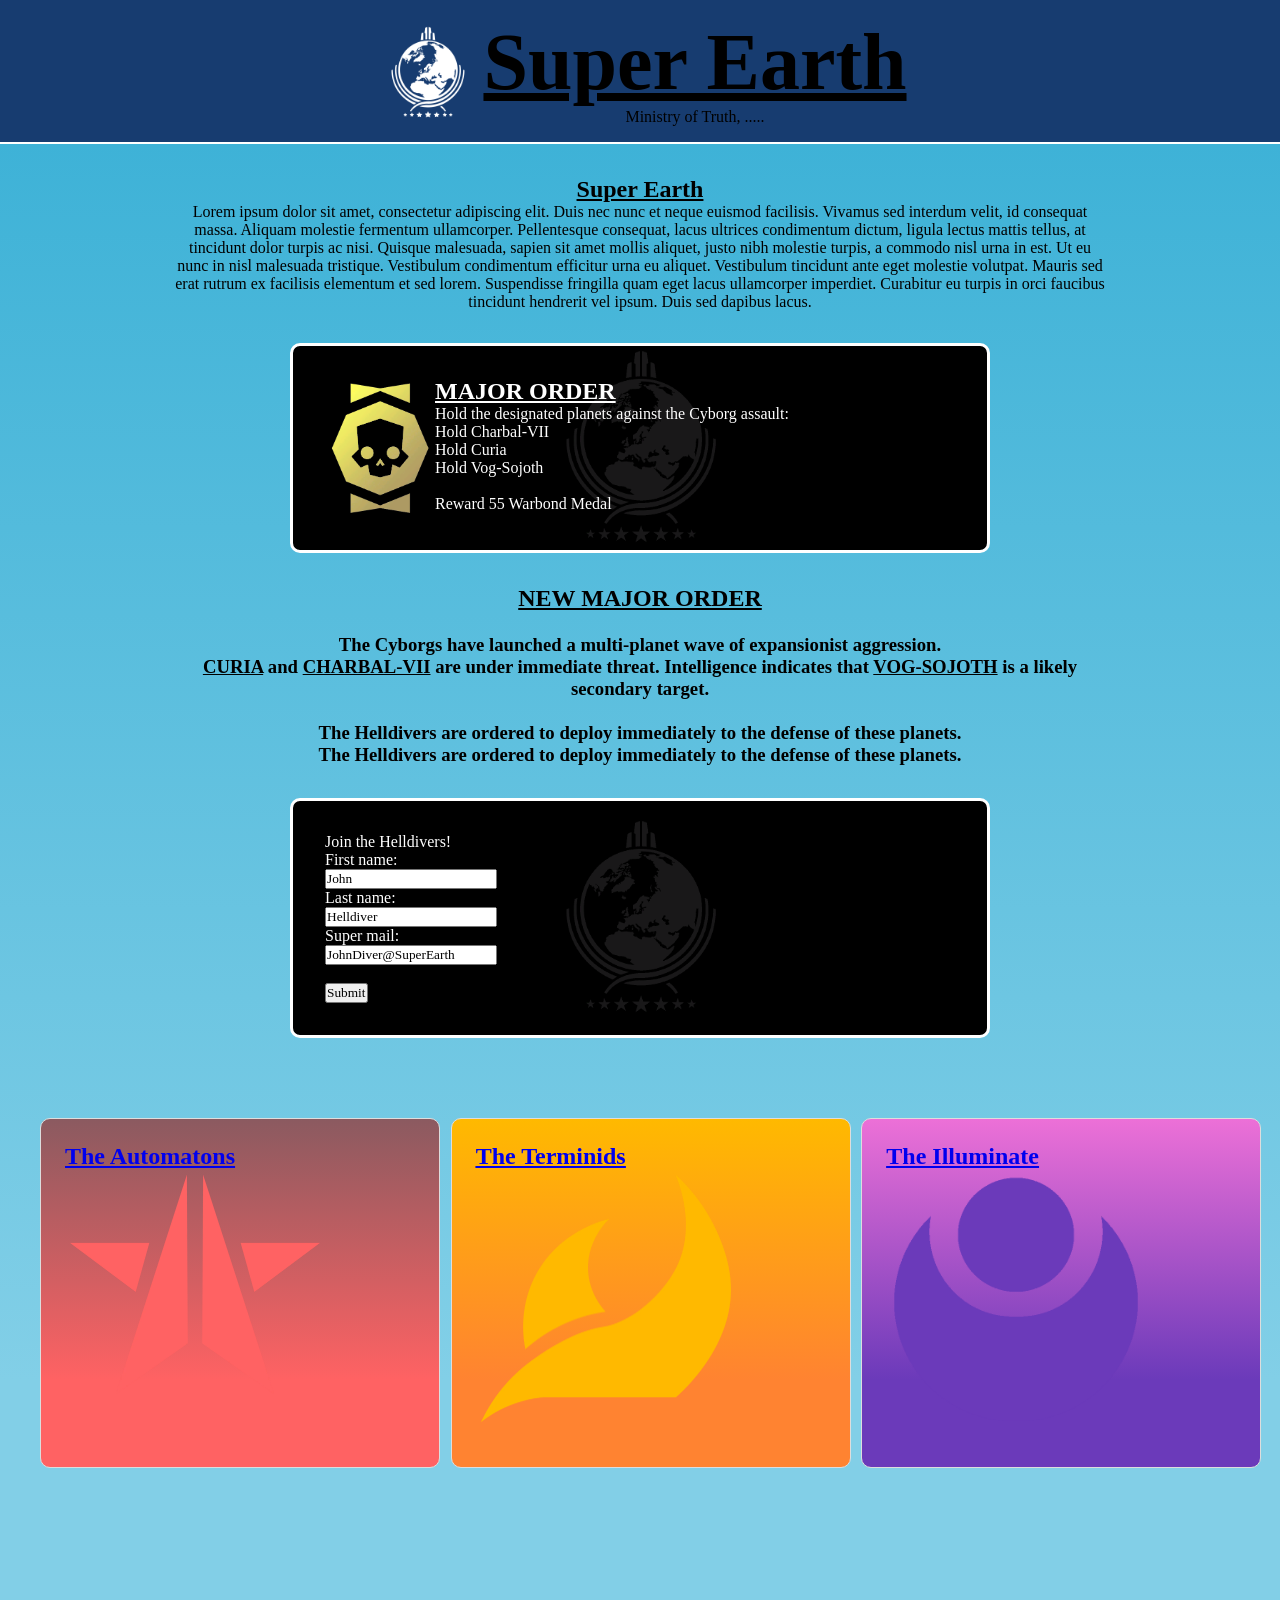
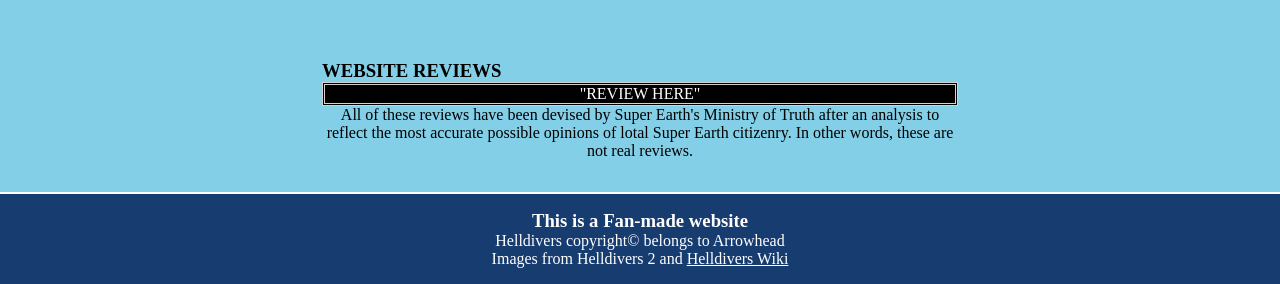
<file: index.html>
<!DOCTYPE html>
<html lang="en"> 
<!--Hii, you looking at my code--> 
    <!--https://www.lipsum.com/--> 

<head> 
    <title>Super Earth website</title>
    <link rel="stylesheet" href="styles.css">
</head>

<body>

    <header class="header"> 
        <img src="Images/Super-Earth-logo.webp" id="logo"> <!--https://helldivers.fandom.com/wiki/Flag_of_Super_Earth-->
        <div id="head_text">
            <h1><u>Super Earth</u></h1>
            <P>Ministry of Truth, .....</P>
        </div>
         
    </header>

    <main id="SE">
        <div class="lots_text">
            <h2><u>Super Earth</u></h2>
            <P>
                Lorem ipsum dolor sit amet, consectetur adipiscing elit. Duis nec nunc et neque euismod facilisis.
                Vivamus sed interdum velit, id consequat massa. Aliquam molestie fermentum ullamcorper. Pellentesque 
                consequat, lacus ultrices condimentum dictum, ligula lectus mattis tellus, at tincidunt dolor turpis ac 
                nisi. Quisque malesuada, sapien sit amet mollis aliquet, justo nibh molestie turpis, a commodo nisl urna 
                in est. Ut eu nunc in nisl malesuada tristique. Vestibulum condimentum efficitur urna eu aliquet. Vestibulum 
                tincidunt ante eget molestie volutpat. Mauris sed erat rutrum ex facilisis elementum et sed lorem. Suspendisse 
                fringilla quam eget lacus ullamcorper imperdiet. Curabitur eu turpis in orci faucibus tincidunt hendrerit vel 
                ipsum. Duis sed dapibus lacus. 
            </P>
        </div>

        <div id="MO">
            <img src="Images/Medel.png" id="medel">
            <div>
                <h2><u>MAJOR ORDER</u></h2>
                <P>
                   Hold the designated planets against the Cyborg assault:<br>
                   Hold Charbal-VII <br>
                   Hold Curia <br>
                   Hold Vog-Sojoth <br>
                   <br>
                </P>
                <p id="small">
                    Reward 55 Warbond Medal
                </p>
            </div>
        </div>

         <div class="lots_text">
            <h2><u>NEW MAJOR ORDER</u></h2>
            <h3> 
                <br>
                The Cyborgs have launched a multi-planet wave of expansionist aggression. <br>
                <u>CURIA</u> and <u>CHARBAL-VII</u> are under immediate threat. Intelligence indicates that <u>VOG-SOJOTH</u> is a likely secondary target. <br> <br>
                The Helldivers are ordered to deploy immediately to the defense of these planets. <br>
                The Helldivers are ordered to deploy immediately to the defense of these planets.
                <br>
            </h2>
        </div>


        <div class="this">
            <p>Join the Helldivers!</p>
            <form > <!-- https://www.w3schools.com/html/html_forms.asp -->
                <label for="fname">First name:</label><br>
                <input type="text" id="fname" name="fname" value="John"><br>
                
                <label for="lname">Last name:</label><br>
                <input type="text" id="lname" name="lname" value="Helldiver"><br>
                
                <label for="Email">Super mail: </label><br>
                <input type="email" id="Email" name="email" value="JohnDiver@SuperEarth"><br><br>

                <input type="submit" value="Submit">
            </form> 
        </div>

        <section id="Content"> 
            
            <nav class="Nav-grid">

                <a href="bots.html">
                    <div class="Nav-card" id="Bots">
                        <h2><u>The Automatons</u></h2> 
                        <img src="Images/Automatons_Icon.webp" alt="Automatons Logo" >
                    </div>
                </a>

                <a href="bugs.html">
                    <div class="Nav-card" id="bugs">
                        <h2><u>The Terminids</u></h2> 
                        <img src="Images/Terminids_Icon.webp" alt="Terminids Logo" >
                    </div>
                </a>

                <a href="squids.html">
                    <div class="Nav-card" id="squids">
                        <h2><u>The Illuminate</u></h2> 
                        <img src="Images/Illuminate_Icon.webp" alt="Illuminate Logo">
                    </div>
                </a>

            </nav>
        </section>     

        <section id="web-review">
            <h3>WEBSITE REVIEWS</h3>
            <div id="review">
                <p>"REVIEW HERE"</p>
            </div>
            <p>
                All of these reviews have been devised by Super Earth's Ministry of Truth
                after an analysis to reflect the most accurate possible opinions of lotal
                Super Earth citizenry. In other words, these are not real reviews.
            </p>
        </div>

    </main>

    <footer id="footer"> <!--Add stuff about how it's a fan website and Ivycomb owns all rights-->
        
        <div id="Credit">

            <h3>This is a Fan-made website</h3>
            <p> Helldivers copyright&copy; belongs to Arrowhead</p>
            <p>Images from Helldivers 2 and <a class="link" href="https://helldivers.fandom.com/wiki/Helldivers_Wiki" target="_blank" rel="noopener noreferrer">Helldivers Wiki</a> </p> 
        </div>

    </footer>
</body>
</file>
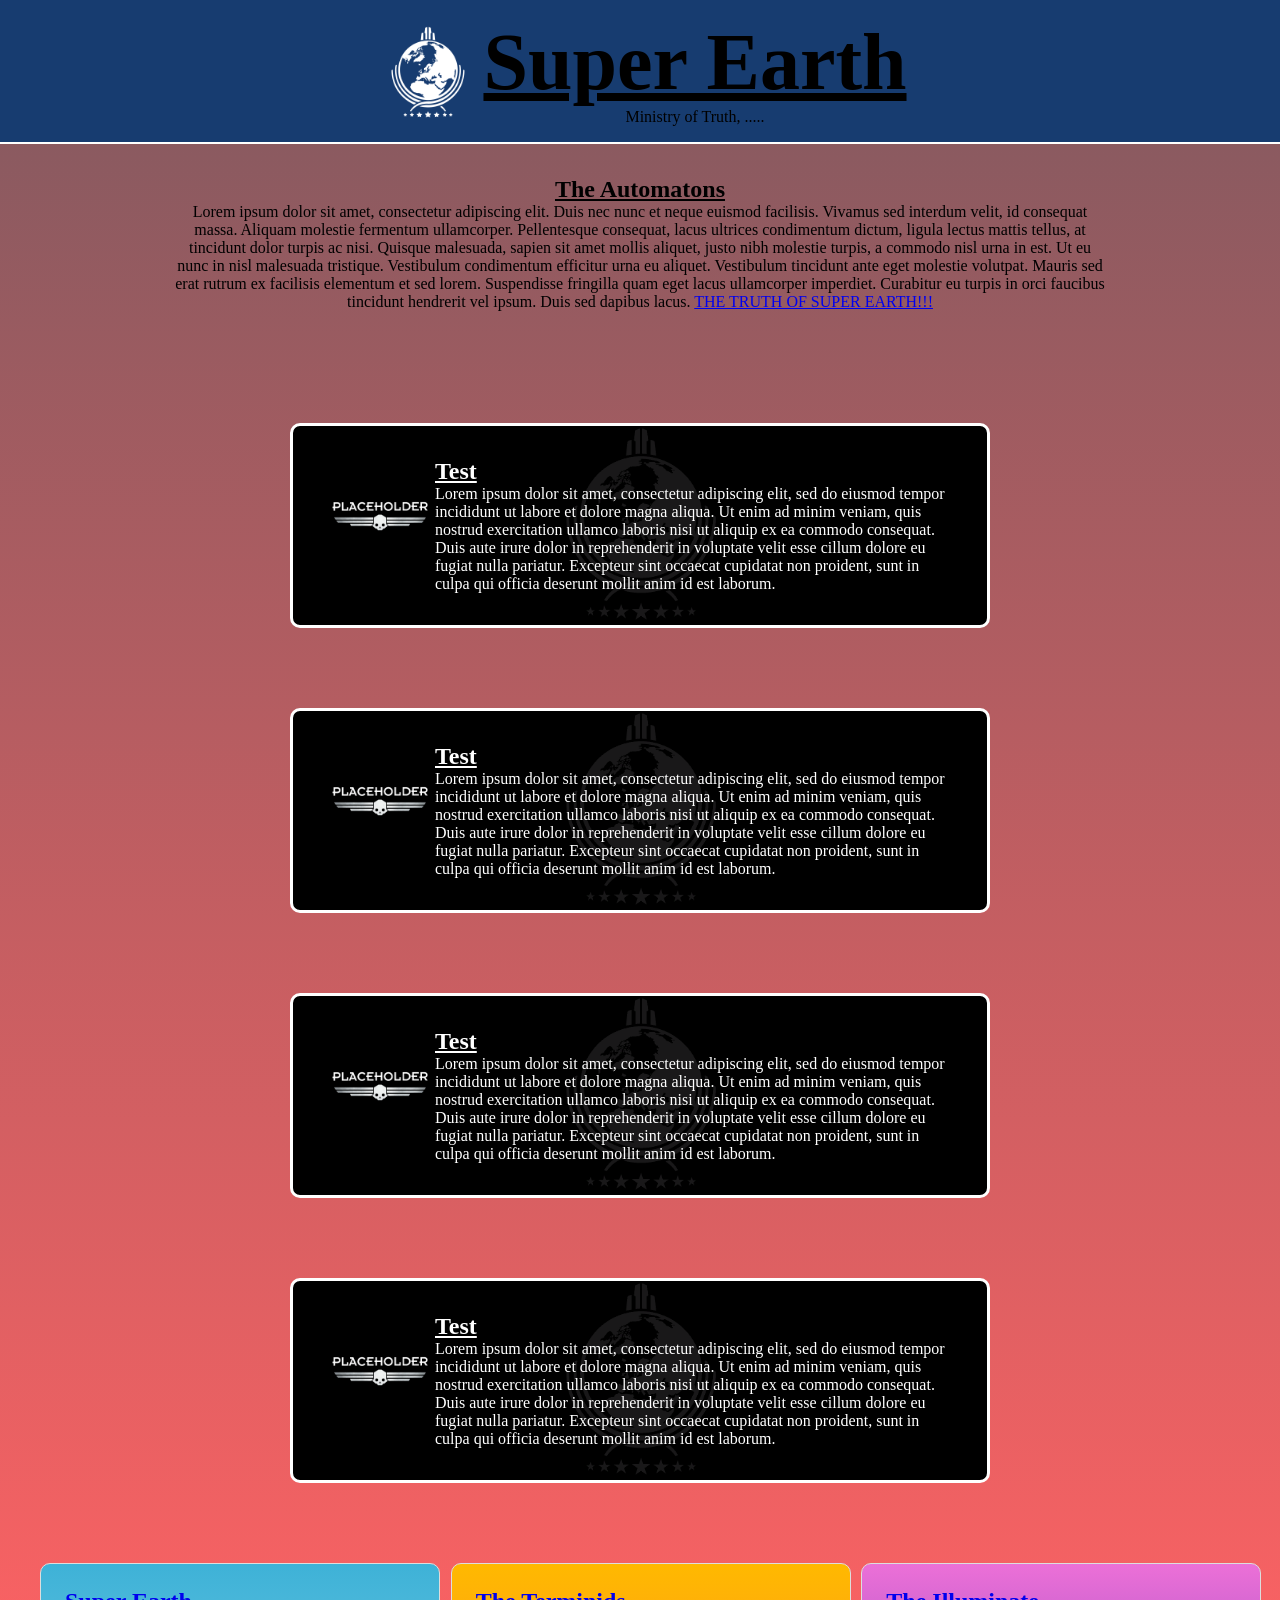
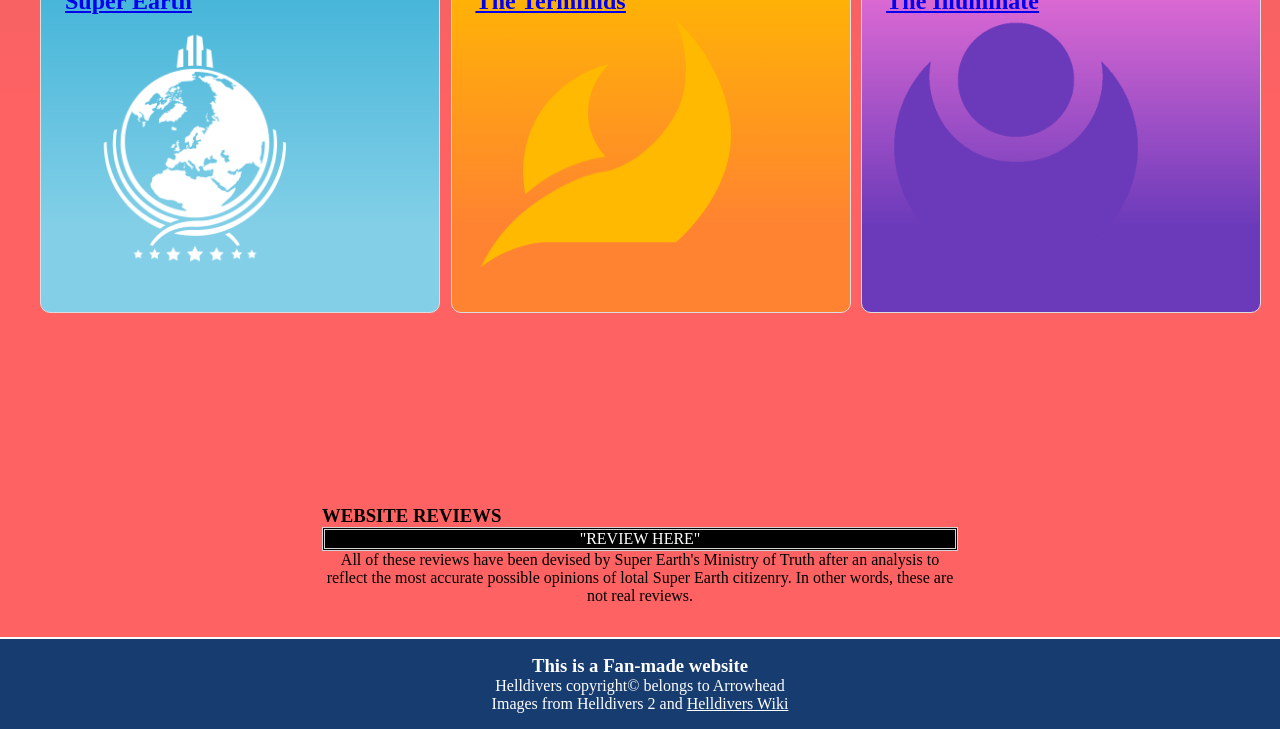
<file: bots.html>
<head> 
    <title>Super Earth website</title>
    <link rel="stylesheet" href="styles.css">
</head>

<body>

    <header class="header"> 
        <img src="Images/Super-Earth-logo.webp" id="logo"> <!--https://helldivers.fandom.com/wiki/Flag_of_Super_Earth-->
        <div id="head_text">
            <h1><u>Super Earth</u></h1>
            <P>Ministry of Truth, .....</P>
        </div>
         
    </header>

    <main id="Bots">
            
        <div class="lots_text">
            <h2><u>The Automatons</u></h2>
            <P>
                 Lorem ipsum dolor sit amet, consectetur adipiscing elit. Duis nec nunc et neque euismod facilisis.
                  Vivamus sed interdum velit, id consequat massa. Aliquam molestie fermentum ullamcorper. Pellentesque 
                  consequat, lacus ultrices condimentum dictum, ligula lectus mattis tellus, at tincidunt dolor turpis ac 
                  nisi. Quisque malesuada, sapien sit amet mollis aliquet, justo nibh molestie turpis, a commodo nisl urna 
                  in est. Ut eu nunc in nisl malesuada tristique. Vestibulum condimentum efficitur urna eu aliquet. Vestibulum 
                  tincidunt ante eget molestie volutpat. Mauris sed erat rutrum ex facilisis elementum et sed lorem. Suspendisse 
                  fringilla quam eget lacus ullamcorper imperdiet. Curabitur eu turpis in orci faucibus tincidunt hendrerit vel 
                  ipsum. Duis sed dapibus lacus. <a href="fake_out.html">THE TRUTH OF SUPER EARTH!!!</a>
            </P>
        </div>


        <section id="Content">

                <div class="info-card">
                     <img src="Images/Placeholder.webp" Id="logo">
                     <div>
                        <h2><u>Test</u></h2>
                     <P>
                        Lorem ipsum dolor sit amet, consectetur adipiscing elit, sed 
                        do eiusmod tempor incididunt ut labore et dolore magna aliqua.
                        Ut enim ad minim veniam, quis nostrud exercitation ullamco 
                        laboris nisi ut aliquip ex ea commodo consequat. Duis aute 
                        irure dolor in reprehenderit in voluptate velit esse cillum 
                        dolore eu fugiat nulla pariatur. Excepteur sint occaecat 
                        cupidatat non proident, sunt in culpa qui officia deserunt
                        mollit anim id est laborum. 
                    </P>
                    </div>
                </div>

                <div class="info-card">
                     <img src="Images/Placeholder.webp" Id="logo">
                     <div>
                        <h2><u>Test</u></h2>
                     <P>
                        Lorem ipsum dolor sit amet, consectetur adipiscing elit, sed 
                        do eiusmod tempor incididunt ut labore et dolore magna aliqua.
                        Ut enim ad minim veniam, quis nostrud exercitation ullamco 
                        laboris nisi ut aliquip ex ea commodo consequat. Duis aute 
                        irure dolor in reprehenderit in voluptate velit esse cillum 
                        dolore eu fugiat nulla pariatur. Excepteur sint occaecat 
                        cupidatat non proident, sunt in culpa qui officia deserunt
                        mollit anim id est laborum. 
                    </P>
                    </div>
                </div>

                <div class="info-card">
                     <img src="Images/Placeholder.webp" Id="logo">
                     <div>
                        <h2><u>Test</u></h2>
                     <P>
                        Lorem ipsum dolor sit amet, consectetur adipiscing elit, sed 
                        do eiusmod tempor incididunt ut labore et dolore magna aliqua.
                        Ut enim ad minim veniam, quis nostrud exercitation ullamco 
                        laboris nisi ut aliquip ex ea commodo consequat. Duis aute 
                        irure dolor in reprehenderit in voluptate velit esse cillum 
                        dolore eu fugiat nulla pariatur. Excepteur sint occaecat 
                        cupidatat non proident, sunt in culpa qui officia deserunt
                        mollit anim id est laborum. 
                    </P>
                    </div>
                </div>

                <div class="info-card">
                     <img src="Images/Placeholder.webp" Id="logo">
                     <div>
                        <h2><u>Test</u></h2>
                     <P>
                        Lorem ipsum dolor sit amet, consectetur adipiscing elit, sed 
                        do eiusmod tempor incididunt ut labore et dolore magna aliqua.
                        Ut enim ad minim veniam, quis nostrud exercitation ullamco 
                        laboris nisi ut aliquip ex ea commodo consequat. Duis aute 
                        irure dolor in reprehenderit in voluptate velit esse cillum 
                        dolore eu fugiat nulla pariatur. Excepteur sint occaecat 
                        cupidatat non proident, sunt in culpa qui officia deserunt
                        mollit anim id est laborum. 
                    </P>
                    </div>
                </div>
            </div>

        </section>

        <section id="Content"> 
            
            <nav class="Nav-grid">

                <a href="index.html">
                    <div class="Nav-card" id="SE">
                        <h2><u>Super Earth</u></h2> 
                        <img src="Images/Super-Earth-logo.webp" >
                    </div>
                </a>

                <a href="bugs.html">
                    <div class="Nav-card" id="bugs">
                        <h2><u>The Terminids</u></h2> 
                        <img src="Images/Terminids_Icon.webp" >
                    </div>
                </a>

                <a href="squids.html">
                    <div class="Nav-card" id="squids">
                        <h2><u>The Illuminate</u></h2> 
                        <img src="Images/Illuminate_Icon.webp">
                    </div>
                </a>
                
            </nav>   
        </section> 

        <section id="web-review">
                <h3>WEBSITE REVIEWS</h3>
                <div id="review">
                    <p>"REVIEW HERE"</p>
                </div>
                <p>
                    All of these reviews have been devised by Super Earth's Ministry of Truth
                    after an analysis to reflect the most accurate possible opinions of lotal
                    Super Earth citizenry. In other words, these are not real reviews.
                </p>
            </div>
        </section>


    </main>

    <footer id="footer"> <!--Add stuff about how it's a fan website and Ivycomb owns all rights-->
        
        <div id="Credit">

            <h3>This is a Fan-made website</h3>
            <p> Helldivers copyright&copy; belongs to Arrowhead</p>
            <p>Images from Helldivers 2 and <a class="link" href="https://helldivers.fandom.com/wiki/Helldivers_Wiki" target="_blank" rel="noopener noreferrer">Helldivers Wiki</a> </p> 
        </div>

    </footer>
</body>
</file>
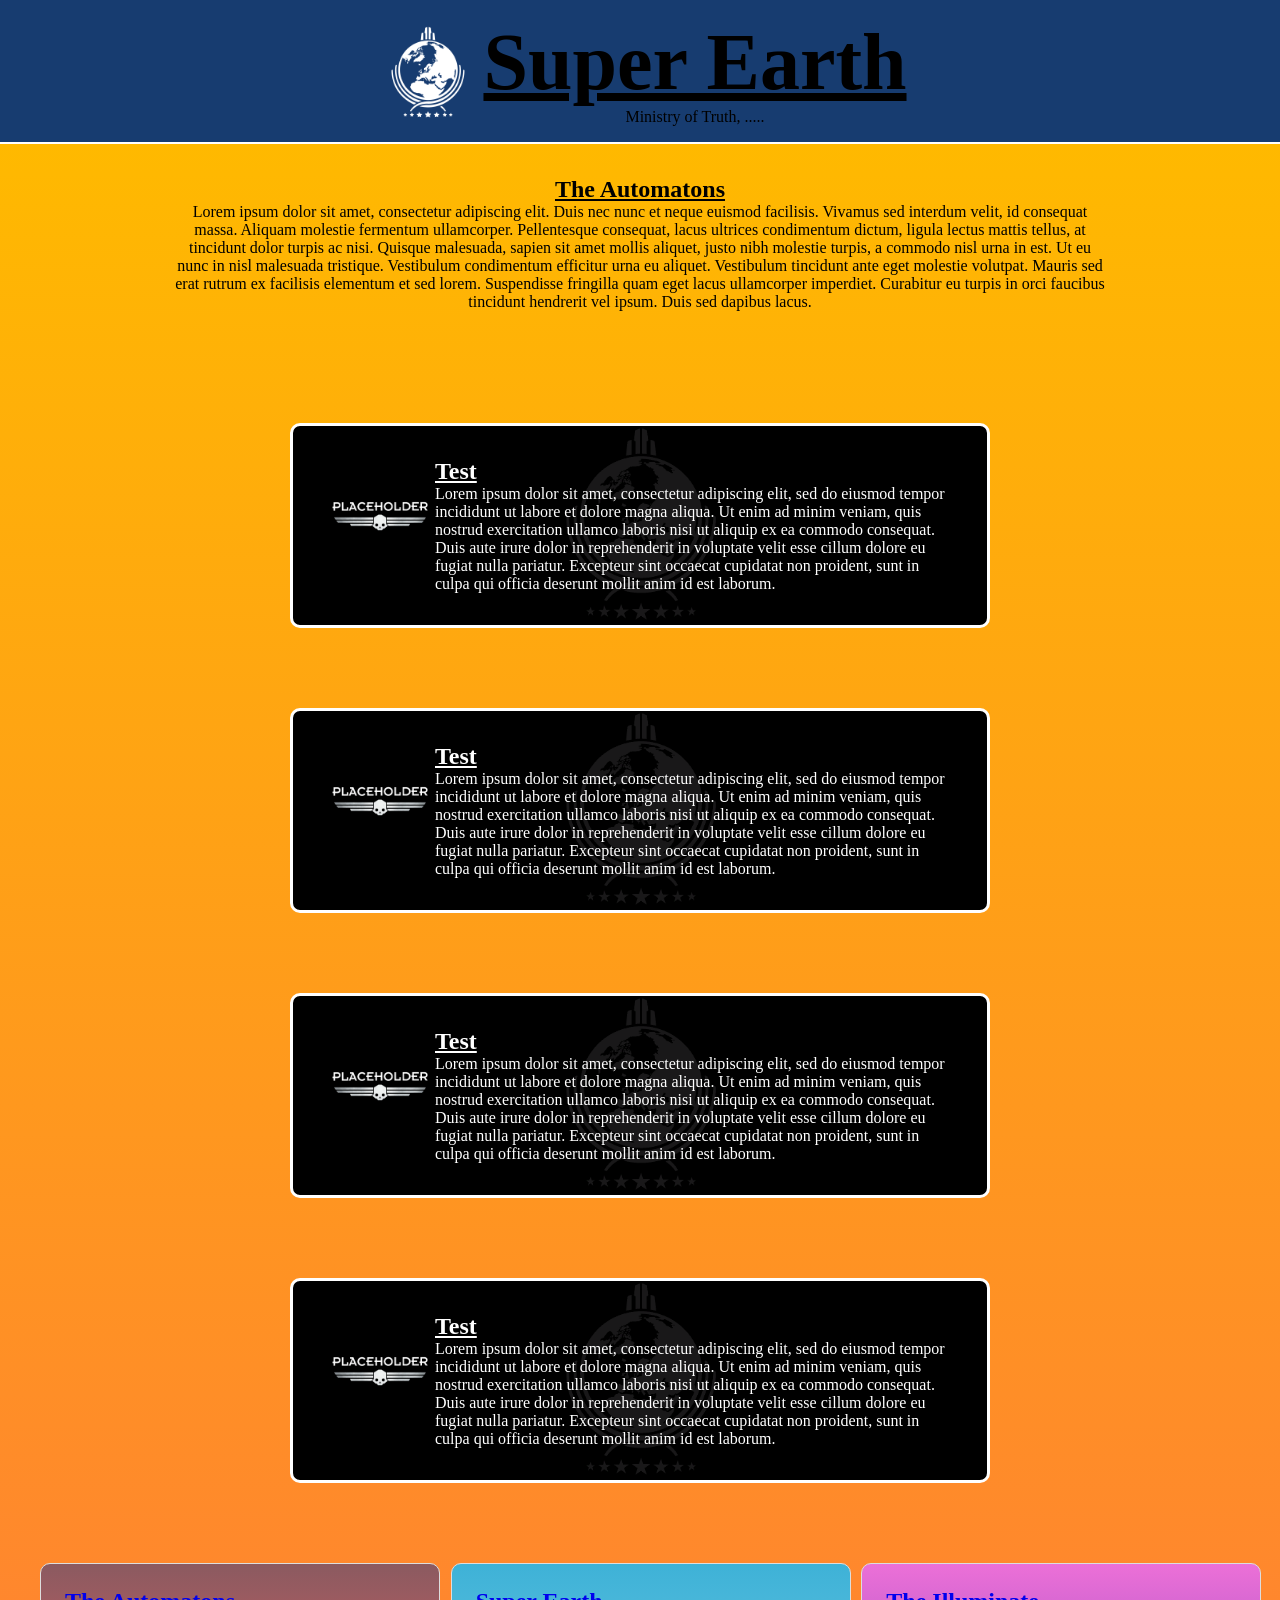
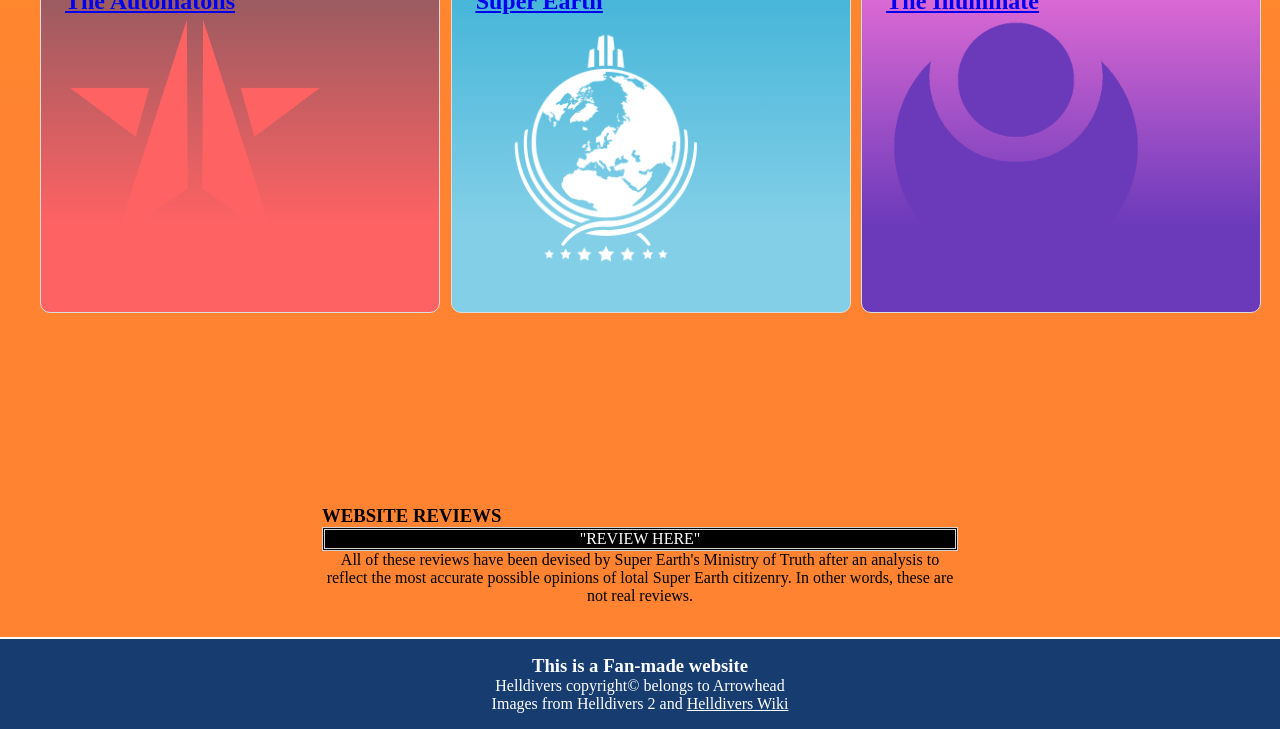
<file: bugs.html>
<head> 
    <title>Super Earth website</title>
    <link rel="stylesheet" href="styles.css">
</head>

<body>

    <header class="header"> 
        <img src="Images/Super-Earth-logo.webp" id="logo"> <!--https://helldivers.fandom.com/wiki/Flag_of_Super_Earth-->
        <div id="head_text">
            <h1><u>Super Earth</u></h1>
            <P>Ministry of Truth, .....</P>
        </div>
         
    </header>

    <main id="bugs">
            
        <div class="lots_text">
            <h2><u>The Automatons</u></h2>
            <P>
                 Lorem ipsum dolor sit amet, consectetur adipiscing elit. Duis nec nunc et neque euismod facilisis.
                  Vivamus sed interdum velit, id consequat massa. Aliquam molestie fermentum ullamcorper. Pellentesque 
                  consequat, lacus ultrices condimentum dictum, ligula lectus mattis tellus, at tincidunt dolor turpis ac 
                  nisi. Quisque malesuada, sapien sit amet mollis aliquet, justo nibh molestie turpis, a commodo nisl urna 
                  in est. Ut eu nunc in nisl malesuada tristique. Vestibulum condimentum efficitur urna eu aliquet. Vestibulum 
                  tincidunt ante eget molestie volutpat. Mauris sed erat rutrum ex facilisis elementum et sed lorem. Suspendisse 
                  fringilla quam eget lacus ullamcorper imperdiet. Curabitur eu turpis in orci faucibus tincidunt hendrerit vel 
                  ipsum. Duis sed dapibus lacus. 
            </P>
        </div>


        <section id="Content">

                <div class="info-card">
                     <img src="Images/Placeholder.webp" Id="logo">
                     <div>
                        <h2><u>Test</u></h2>
                     <P>
                        Lorem ipsum dolor sit amet, consectetur adipiscing elit, sed 
                        do eiusmod tempor incididunt ut labore et dolore magna aliqua.
                        Ut enim ad minim veniam, quis nostrud exercitation ullamco 
                        laboris nisi ut aliquip ex ea commodo consequat. Duis aute 
                        irure dolor in reprehenderit in voluptate velit esse cillum 
                        dolore eu fugiat nulla pariatur. Excepteur sint occaecat 
                        cupidatat non proident, sunt in culpa qui officia deserunt
                        mollit anim id est laborum. 
                    </P>
                    </div>
                </div>

                <div class="info-card">
                     <img src="Images/Placeholder.webp" Id="logo">
                     <div>
                        <h2><u>Test</u></h2>
                     <P>
                        Lorem ipsum dolor sit amet, consectetur adipiscing elit, sed 
                        do eiusmod tempor incididunt ut labore et dolore magna aliqua.
                        Ut enim ad minim veniam, quis nostrud exercitation ullamco 
                        laboris nisi ut aliquip ex ea commodo consequat. Duis aute 
                        irure dolor in reprehenderit in voluptate velit esse cillum 
                        dolore eu fugiat nulla pariatur. Excepteur sint occaecat 
                        cupidatat non proident, sunt in culpa qui officia deserunt
                        mollit anim id est laborum. 
                    </P>
                    </div>
                </div>

                <div class="info-card">
                     <img src="Images/Placeholder.webp" Id="logo">
                     <div>
                        <h2><u>Test</u></h2>
                     <P>
                        Lorem ipsum dolor sit amet, consectetur adipiscing elit, sed 
                        do eiusmod tempor incididunt ut labore et dolore magna aliqua.
                        Ut enim ad minim veniam, quis nostrud exercitation ullamco 
                        laboris nisi ut aliquip ex ea commodo consequat. Duis aute 
                        irure dolor in reprehenderit in voluptate velit esse cillum 
                        dolore eu fugiat nulla pariatur. Excepteur sint occaecat 
                        cupidatat non proident, sunt in culpa qui officia deserunt
                        mollit anim id est laborum. 
                    </P>
                    </div>
                </div>

                <div class="info-card">
                     <img src="Images/Placeholder.webp" Id="logo">
                     <div>
                        <h2><u>Test</u></h2>
                     <P>
                        Lorem ipsum dolor sit amet, consectetur adipiscing elit, sed 
                        do eiusmod tempor incididunt ut labore et dolore magna aliqua.
                        Ut enim ad minim veniam, quis nostrud exercitation ullamco 
                        laboris nisi ut aliquip ex ea commodo consequat. Duis aute 
                        irure dolor in reprehenderit in voluptate velit esse cillum 
                        dolore eu fugiat nulla pariatur. Excepteur sint occaecat 
                        cupidatat non proident, sunt in culpa qui officia deserunt
                        mollit anim id est laborum. 
                    </P>
                    </div>
                </div>
            </div>

        </section>

        <section id="Content">

            <nav class="Nav-grid">

                <a href="bots.html">
                    <div class="Nav-card" id="Bots">
                        <h2><u>The Automatons</u></h2> 
                        <img src="Images/Automatons_Icon.webp" >
                    </div>
                </a>

                <a href="index.html">
                    <div class="Nav-card" id="SE">
                        <h2><u>Super Earth</u></h2> 
                        <img src="Images/Super-Earth-logo.webp" >
                    </div>
                </a>

                <a href="squids.html">
                    <div class="Nav-card" id="squids">
                        <h2><u>The Illuminate</u></h2> 
                        <img src="Images/Illuminate_Icon.webp">
                    </div>
                </a>

            </nav>  
        </section> 

        <section id="web-review">
                <h3>WEBSITE REVIEWS</h3>
                <div id="review">
                    <p>"REVIEW HERE"</p>
                </div>
                <p>
                    All of these reviews have been devised by Super Earth's Ministry of Truth
                    after an analysis to reflect the most accurate possible opinions of lotal
                    Super Earth citizenry. In other words, these are not real reviews.
                </p>
            </div>
        </section>


    </main>

    <footer id="footer"> <!--Add stuff about how it's a fan website and Ivycomb owns all rights-->
        
        <div id="Credit">

            <h3>This is a Fan-made website</h3>
            <p> Helldivers copyright&copy; belongs to Arrowhead</p>
            <p>Images from Helldivers 2 and <a class="link" href="https://helldivers.fandom.com/wiki/Helldivers_Wiki" target="_blank" rel="noopener noreferrer">Helldivers Wiki</a> </p> 
        </div>

    </footer>
</body>
</file>
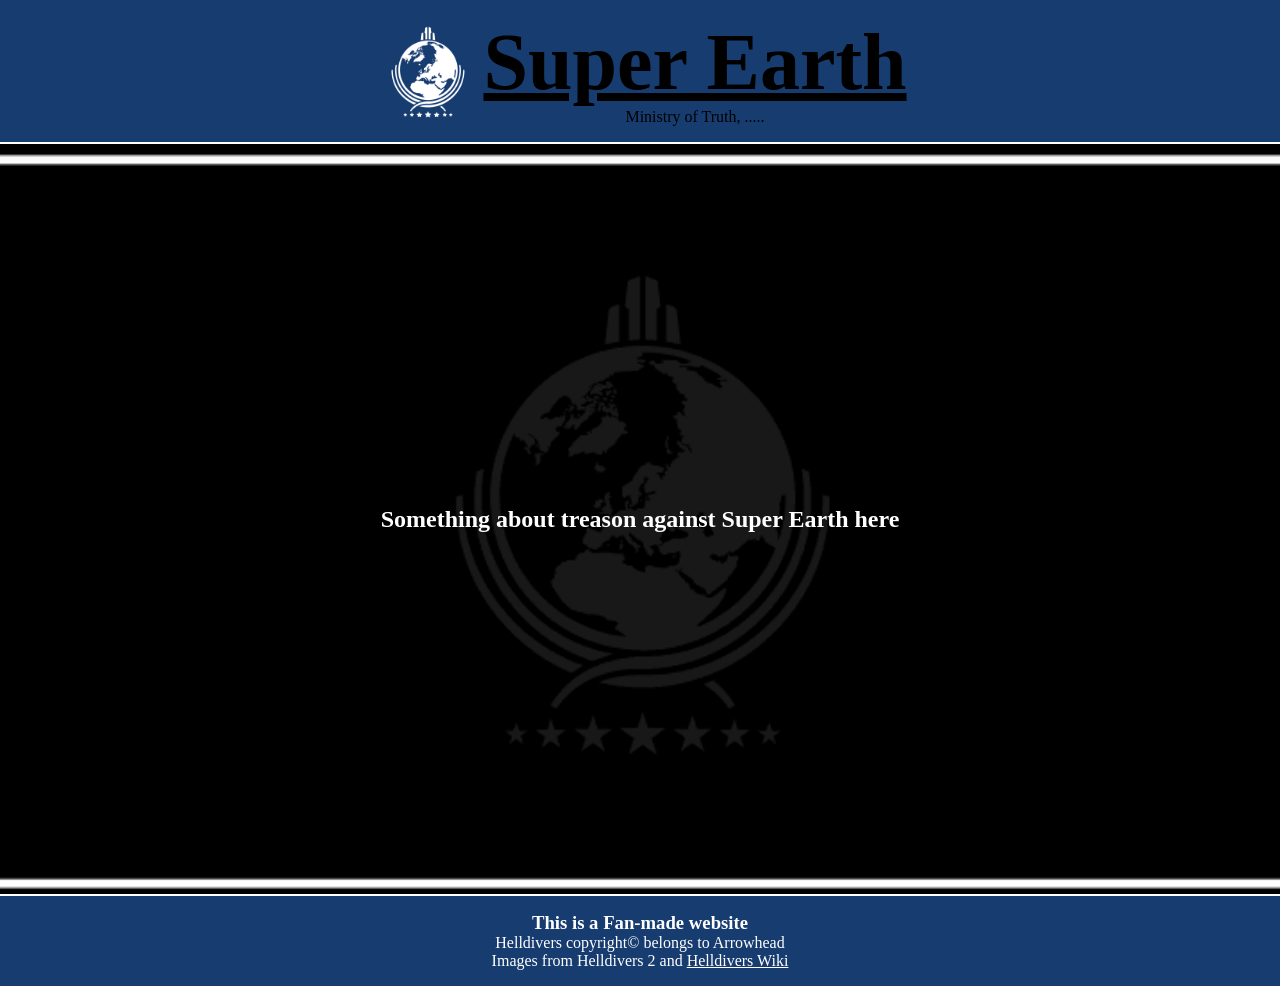
<file: fake_out.html>
<head> 
    <title>Super Earth website</title>
    <link rel="stylesheet" href="styles.css">
</head>

<body>

    <header class="header"> 
        <img src="Images/Super-Earth-logo.webp" id="logo"> <!--https://helldivers.fandom.com/wiki/Flag_of_Super_Earth-->
        <div id="head_text">
            <h1><u>Super Earth</u></h1>
            <P>Ministry of Truth, .....</P>
        </div>
         
    </header>

    <main id="fake">
            
        <div id="fake_textbox">
            <h2>
                Something about treason against Super Earth here
            </h2>

        </div>
        
    </main>

    <footer id="footer"> <!--Add stuff about how it's a fan website and Ivycomb owns all rights-->
        
        <div id="Credit">

            <h3>This is a Fan-made website</h3>
            <p> Helldivers copyright&copy; belongs to Arrowhead</p>
            <p>Images from Helldivers 2 and <a class="link" href="https://helldivers.fandom.com/wiki/Helldivers_Wiki" target="_blank" rel="noopener noreferrer">Helldivers Wiki</a> </p> 
        </div>

    </footer>
</body>
</file>
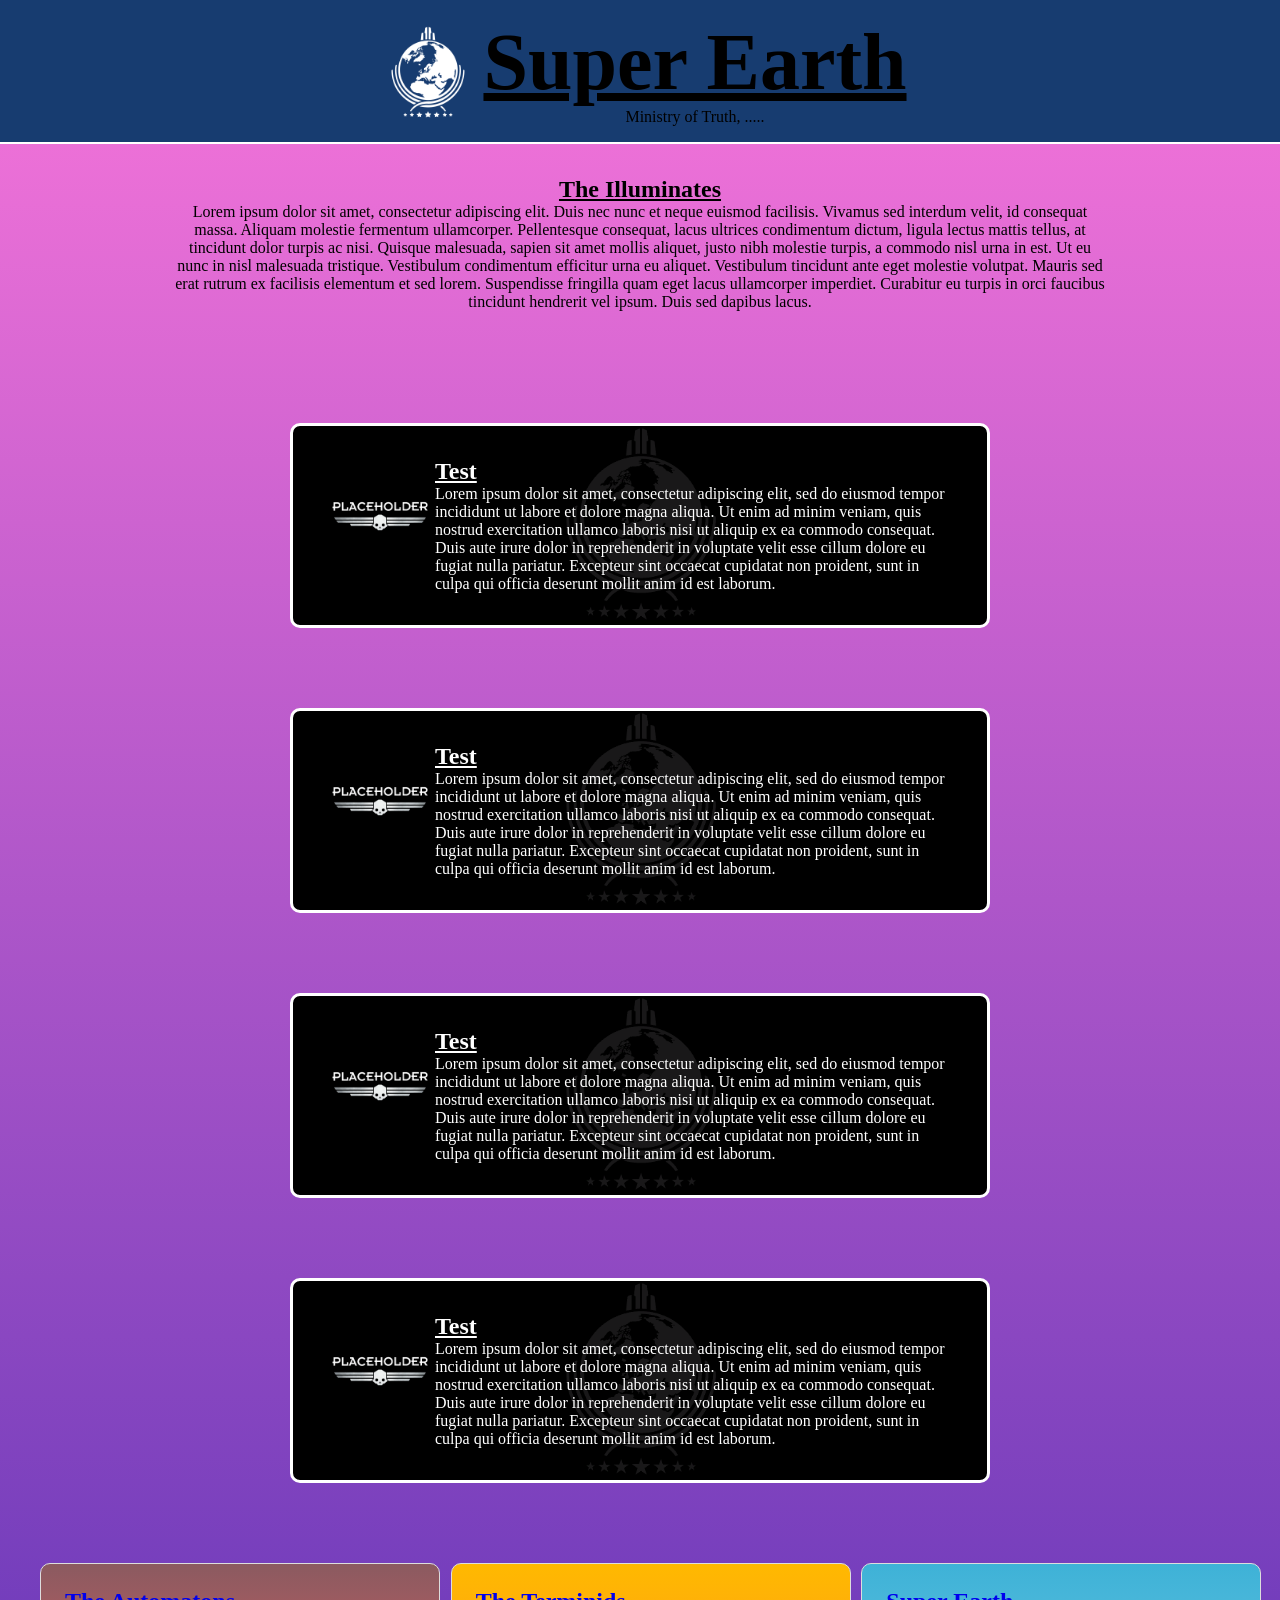
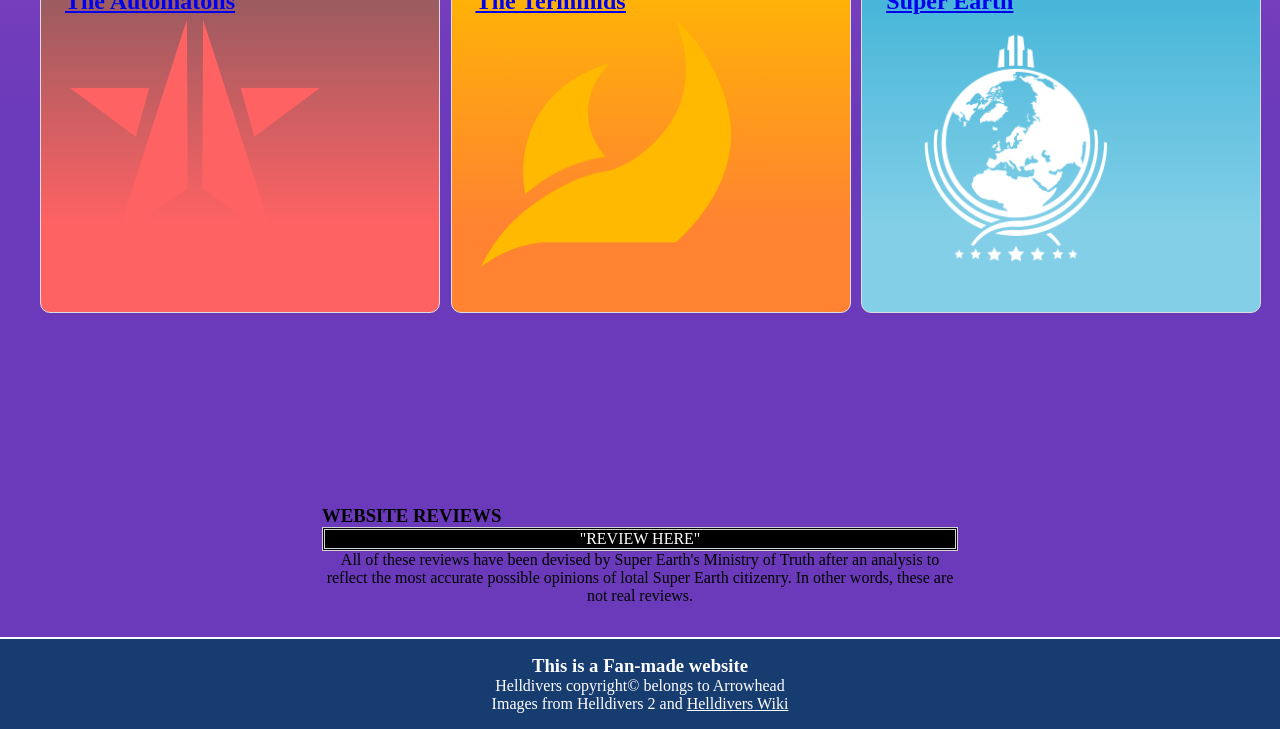
<file: squids.html>
<head> 
    <title>Super Earth website</title>
    <link rel="stylesheet" href="styles.css">
</head>

<body>

    <header class="header"> 
        <img src="Images/Super-Earth-logo.webp" id="logo"> <!--https://helldivers.fandom.com/wiki/Flag_of_Super_Earth-->
        <div id="head_text">
            <h1><u>Super Earth</u></h1>
            <P>Ministry of Truth, .....</P>
        </div>
         
    </header>

    <main id="squids">
            
        <div class="lots_text">
            <h2><u>The Illuminates</u></h2>
            <P>
                 Lorem ipsum dolor sit amet, consectetur adipiscing elit. Duis nec nunc et neque euismod facilisis.
                  Vivamus sed interdum velit, id consequat massa. Aliquam molestie fermentum ullamcorper. Pellentesque 
                  consequat, lacus ultrices condimentum dictum, ligula lectus mattis tellus, at tincidunt dolor turpis ac 
                  nisi. Quisque malesuada, sapien sit amet mollis aliquet, justo nibh molestie turpis, a commodo nisl urna 
                  in est. Ut eu nunc in nisl malesuada tristique. Vestibulum condimentum efficitur urna eu aliquet. Vestibulum 
                  tincidunt ante eget molestie volutpat. Mauris sed erat rutrum ex facilisis elementum et sed lorem. Suspendisse 
                  fringilla quam eget lacus ullamcorper imperdiet. Curabitur eu turpis in orci faucibus tincidunt hendrerit vel 
                  ipsum. Duis sed dapibus lacus. 
            </P>
        </div>


        <section id="Content">

                <div class="info-card">
                     <img src="Images/Placeholder.webp" Id="logo">
                     <div>
                        <h2><u>Test</u></h2>
                     <P>
                        Lorem ipsum dolor sit amet, consectetur adipiscing elit, sed 
                        do eiusmod tempor incididunt ut labore et dolore magna aliqua.
                        Ut enim ad minim veniam, quis nostrud exercitation ullamco 
                        laboris nisi ut aliquip ex ea commodo consequat. Duis aute 
                        irure dolor in reprehenderit in voluptate velit esse cillum 
                        dolore eu fugiat nulla pariatur. Excepteur sint occaecat 
                        cupidatat non proident, sunt in culpa qui officia deserunt
                        mollit anim id est laborum. 
                    </P>
                    </div>
                </div>

                <div class="info-card">
                     <img src="Images/Placeholder.webp" Id="logo">
                     <div>
                        <h2><u>Test</u></h2>
                     <P>
                        Lorem ipsum dolor sit amet, consectetur adipiscing elit, sed 
                        do eiusmod tempor incididunt ut labore et dolore magna aliqua.
                        Ut enim ad minim veniam, quis nostrud exercitation ullamco 
                        laboris nisi ut aliquip ex ea commodo consequat. Duis aute 
                        irure dolor in reprehenderit in voluptate velit esse cillum 
                        dolore eu fugiat nulla pariatur. Excepteur sint occaecat 
                        cupidatat non proident, sunt in culpa qui officia deserunt
                        mollit anim id est laborum. 
                    </P>
                    </div>
                </div>

                <div class="info-card">
                     <img src="Images/Placeholder.webp" Id="logo">
                     <div>
                        <h2><u>Test</u></h2>
                     <P>
                        Lorem ipsum dolor sit amet, consectetur adipiscing elit, sed 
                        do eiusmod tempor incididunt ut labore et dolore magna aliqua.
                        Ut enim ad minim veniam, quis nostrud exercitation ullamco 
                        laboris nisi ut aliquip ex ea commodo consequat. Duis aute 
                        irure dolor in reprehenderit in voluptate velit esse cillum 
                        dolore eu fugiat nulla pariatur. Excepteur sint occaecat 
                        cupidatat non proident, sunt in culpa qui officia deserunt
                        mollit anim id est laborum. 
                    </P>
                    </div>
                </div>

                <div class="info-card">
                     <img src="Images/Placeholder.webp" Id="logo">
                     <div>
                        <h2><u>Test</u></h2>
                     <P>
                        Lorem ipsum dolor sit amet, consectetur adipiscing elit, sed 
                        do eiusmod tempor incididunt ut labore et dolore magna aliqua.
                        Ut enim ad minim veniam, quis nostrud exercitation ullamco 
                        laboris nisi ut aliquip ex ea commodo consequat. Duis aute 
                        irure dolor in reprehenderit in voluptate velit esse cillum 
                        dolore eu fugiat nulla pariatur. Excepteur sint occaecat 
                        cupidatat non proident, sunt in culpa qui officia deserunt
                        mollit anim id est laborum. 
                    </P>
                    </div>
                </div>
            </div>

        </section>

        <section id="Content"> 
            
            <nav class="Nav-grid">

                <a href="bots.html">
                    <div class="Nav-card" id="Bots">
                        <h2><u>The Automatons</u></h2> 
                        <img src="Images/Automatons_Icon.webp" >
                    </div>
                </a>

                <a href="bugs.html">
                    <div class="Nav-card" id="bugs">
                        <h2><u>The Terminids</u></h2> 
                        <img src="Images/Terminids_Icon.webp" >
                    </div>
                </a>

                <a href="index.html">
                    <div class="Nav-card" id="SE"> 
                        <h2><u>Super Earth</u></h2>
                        <img src="Images/Super-Earth-logo.webp"> 
                    </div>
                </a>
                
            </nav>
        </section> 

        <section id="web-review">
                <h3>WEBSITE REVIEWS</h3>
                <div id="review">
                    <p>"REVIEW HERE"</p>
                </div>
                <p>
                    All of these reviews have been devised by Super Earth's Ministry of Truth
                    after an analysis to reflect the most accurate possible opinions of lotal
                    Super Earth citizenry. In other words, these are not real reviews.
                </p>
            </div>
        </section>


    </main>

    <footer id="footer"> <!--Add stuff about how it's a fan website and Ivycomb owns all rights-->
        
        <div id="Credit">

            <h3>This is a Fan-made website</h3>
            <p> Helldivers copyright&copy; belongs to Arrowhead</p>
            <p>Images from Helldivers 2 and <a class="link" href="https://helldivers.fandom.com/wiki/Helldivers_Wiki" target="_blank" rel="noopener noreferrer">Helldivers Wiki</a> </p> 
        </div>

    </footer>
</body>
</file>
<file: styles.css>
/* template code from https://github.com/deweydex/HTML-CSS-SQL-JS */

* {
            font-family: "Times New Roman", Times, serif;
            margin: 0;
            padding: 0;
            box-sizing: border-box;
        }

/*
===============================
COLOURS
===============================
*/

:root {
    --main-color:#173c70;
    --SE-second-colour: #82cfe7;
    --SE-third-clour: #3eb2d7;
    
    --primary-bot-color: #ff6263;
    --bot-second-color: #8b5a60;

    --squids-main-colour: #6b3aba;
    --squids-second-color: #ec70d7;
    
    --bugs-main-colour: #ffb900;
    --bugs-second-color: #ff8331; 
}

/*
===============================
HEADER STYLE
===============================
*/
header {
    display: flex;
    background-color: var(--main-color);
    padding: 1rem 0;
    justify-content: center;
    align-items: center;
    border-bottom: 2px solid white;

#head_text {
    text-align: center;
}    

}
header h1 {
    font-size: 5rem;
}
header p {
    font-size: 1rem;
}

#logo {
    width: 100px;
    height: 100px;
    margin: 5px;
}

/*
===============================
MAIN STYLE
===============================
*/

#SE {
    background: linear-gradient(to top, var(--SE-second-colour) 25%, var(--SE-third-clour));
}


#Bots {
background: linear-gradient(to top, var(--primary-bot-color) 25%, var(--bot-second-color));
}

#squids {
background: linear-gradient(to top, var(--squids-main-colour) 25%, var( --squids-second-color));
}

#bugs {
background: linear-gradient(to top, var(--bugs-second-color) 25%, var(--bugs-main-colour));
}

.lots_text {
    text-align: center;
    padding: 2rem;
    max-width: 1000px;
    margin: auto;
}


#MO {
    display:  flex;
    background-image: url(Images/SE_back.png);
    background-position: center;
    background-size: cover;
    border-radius: 10px;
    border-color:  black;
    padding: 2rem;
    max-width: 700px;
    margin: auto;
    border-style: solid;
    border-color: white;
}

#MO h2 {
    color: white;
}

#MO p {
    color: white;
}


#medel {
    width: 100px;
    height: 130px;
    margin: 5px;
}

#Content {
    margin: 0 auto;
    max-width: 1200px;
    margin-top: 2rem; margin-bottom: 2rem;
    background-color: rgba(0, 0, 255, 0);
    border-radius: 10px;
} 

img {
    max-width: 250px;
    max-height: 250px;
    margin: 5px;
}

.info-card {
    display:  flex;
    background-image: url(Images/SE_back.png);
    background-position: center;
    background-size: cover;
    border-radius: 10px;
    border-color:  white;
    padding: 2rem;
    max-width: 700px;
    margin: auto;
    border: solid white;
    margin-top: 5rem;
}

.info-card h2 {
    color: white;
}

.info-card p {
    color: white;
}

.this {
    background-image: url(Images/SE_back.png);
    background-position: center;
    background-size: cover;
    border-radius: 10px;
    border-color:  black;
    padding: 2rem;
    max-width: 700px;
    margin: auto;
    border-style: solid;
    border-color: white;
}

.this p {
    color: white;
}


.this label {
    color: white;
}


/*
===============================
FAKE PAGE STYLE
===============================
*/

#fake {
    display: flex;
    background-image: url(Images/SE_back.png);
    background-position: center;
    background-size: cover;
    min-height: 750px;
    justify-content: center;
}

#fake_textbox {
align-self: center;
}

#fake_textbox h2 {
    color: white
}


/*
===============================
REVIEW STYLE
===============================
*/
#web-review {
    text-align: center;
    padding: 2rem;
    max-width: 700px;
    margin: auto;
    margin-top: 10rem;
}

#web-review h3 {
    text-align: left;
}

#web-review p {
    font-size: 1rem;
}

#review{
    background-color: black;
    border-style:double;
    border-color: lightgray;
}

#review p {
    color: white;
}

/*
===============================
NAV STYLE
===============================
*/

.Nav-grid {
    display: grid;
    grid-template-columns: repeat(auto-fit, minmax(300px, 1fr));
    gap: 2rem;
    margin-top: 5rem;
}
   

.Nav-card {
    width: 400px;
    height: 350px;
    border: 1px solid #ddd;
    border-radius: 10px;
    padding: 1.5rem;
    background-color: #f9fafb;
}

.Nav-card:hover {
    transform: translateY(-3px);
    box-shadow: 0 4px 12px rgba(0, 0, 0, 0.1);
    border-color: white;
}

/*
===============================
FOOTER STYLE
===============================
*/

 #footer {
            background-color: var(--main-color);
            color: white;
            text-align: center;
            padding: 1rem 0;
            border-top: 2px solid white;
            
        }
        
.link {
    color: white

}
</file>
